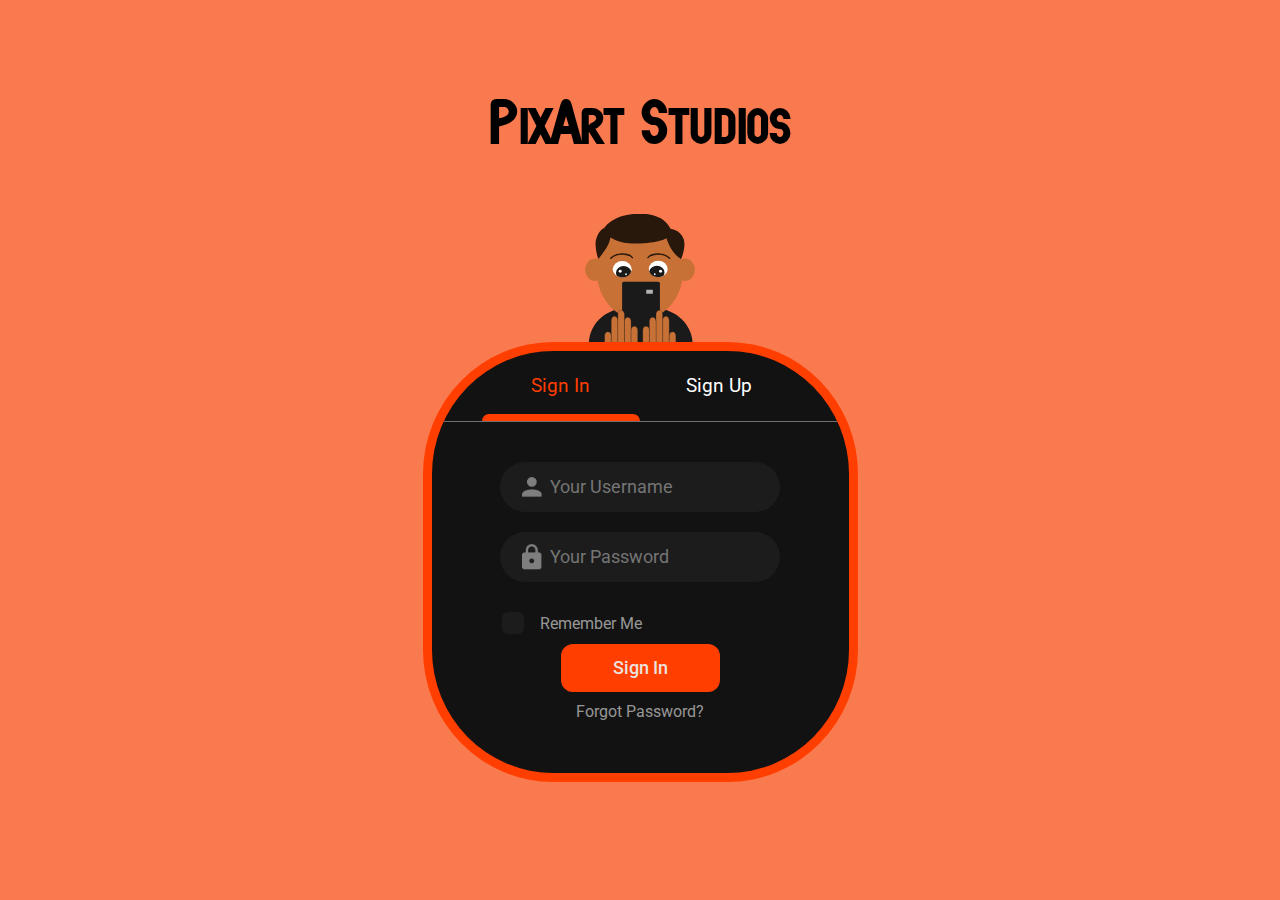
<file: index.html>
<!DOCTYPE html>
<html lang="en">
<head>
    <meta charset="UTF-8">
    <meta name="viewport" content="width=device-width, initial-scale=1.0">
    <title>PixArt Studios</title>
    <link rel="stylesheet" href="./css/style1.css">
    <link rel="stylesheet" href="./css/common-style.css">
</head>
<body>
    <!-- Container -->
    <div class="container">
        <!-- Heading -->
        <div class="head">
            <h2>PixArt Studios</h2>
        </div>
        <!-- Logo -->
        <div class="logo">
            <img src="./img/logo.svg" alt="">
        </div>
        <!-- Card for Forms -->
        <div class="card">
            <!-- For Tabl Toggle -->
            <input type="radio" id="tog1" name="select">
            <input type="radio" id="tog2" name="select">
            <!-- Tabs -->
            <div class="tabs">
                <!-- Buttons -->
                <div class="btns">
                    <div class="si">
                        <a href="#" class="signin"><label for="tog1">Sign In</label></a>
                        <div class="highlightersi"></div>
                    </div>
                    <div class="su">
                        <a href="#" class="signup"><label for="tog2">Sign Up</label></a>
                        <div class="highlightersu"></div>
                    </div>
                </div>
                <!-- Line -->
                <div class="line"></div>
            </div>

            <!-- Form Sections -->
            <div class="frms">
                <!-- Sign In Form -->
                <form action="" class="sifrm">
                    <div class="ui">
                        <input type="text" placeholder="Your Username">
                        <img src="./img/username.svg" alt="">
                    </div>
                    <div class="ui">
                        <input type="password" placeholder="Your Password">
                        <img src="./img/password.svg" alt="">
                    </div>
                    <label class="remember">
                        <input type="checkbox">
                        <span>Remember Me</span>
                    </label>
                    <a href="#" class="fbtns">Sign In</a>
                    <label class="forgot">
                        <a href="#">Forgot Password?</a>
                    </label>
                </form>

                <!-- Sign Up Form -->
                <form action="" class="sufrm">
                    <div class="ui">
                        <input type="text" placeholder="Your Username">
                        <img src="./img/username.svg" alt="">
                    </div>
                    <div class="ui">
                        <input type="email" placeholder="Your Email">
                        <img src="./img/email.svg" alt="">
                    </div>
                    <div class="ui">
                        <input type="password" placeholder="Your Password">
                        <img src="./img/password.svg" alt="">
                    </div>
                    <a href="#" class="fbtns">Sign Up</a>
                </form>
            </div>
        </div>
    </div>
</body>
</html>
</file>
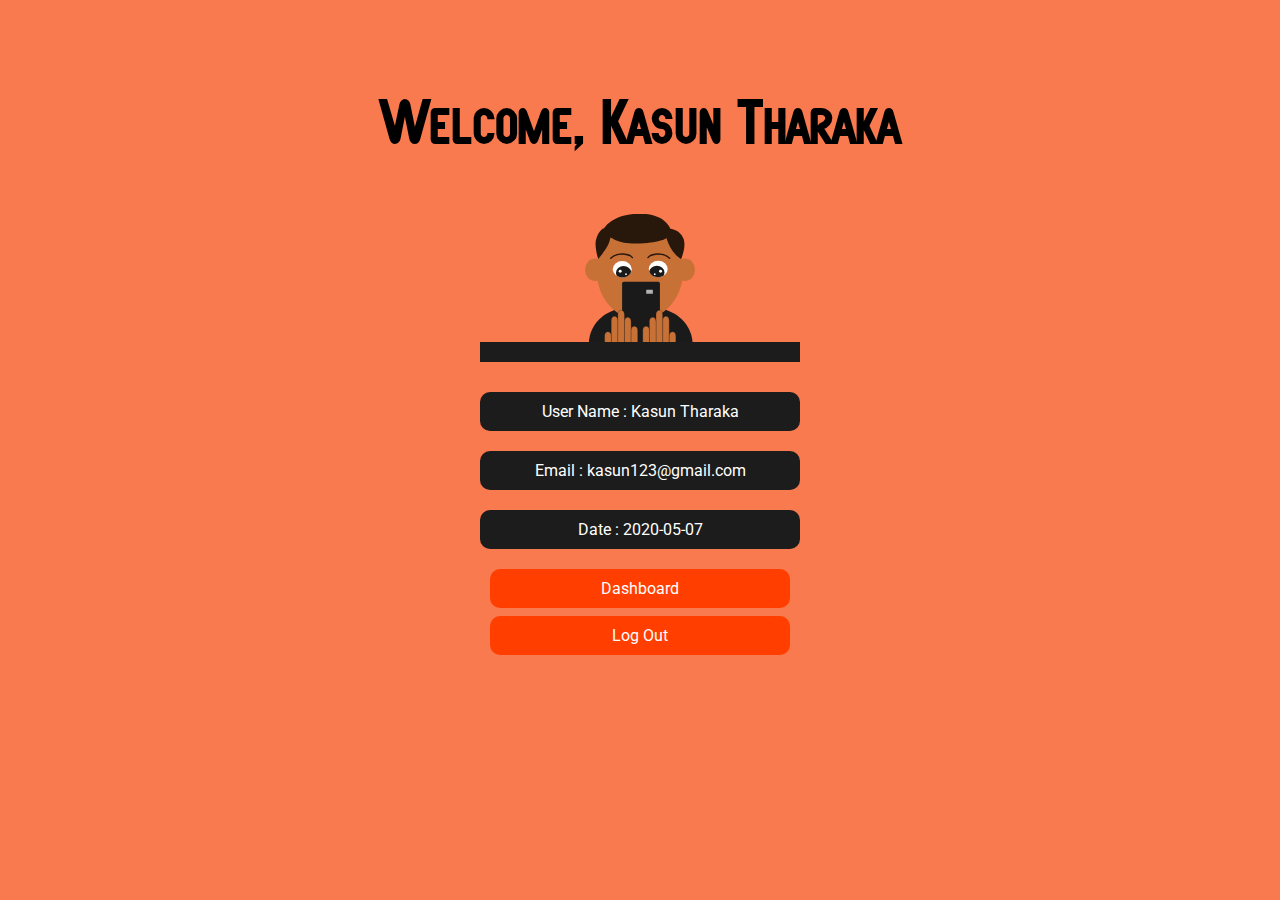
<file: profile.html>
<!DOCTYPE html>
<html lang="en">
<head>
    <meta charset="UTF-8">
    <meta name="viewport" content="width=device-width, initial-scale=1.0">
    <title>PixArt Studios</title>
    <link rel="stylesheet" href="./css/style2.css">
    <link rel="stylesheet" href="./css/common-style.css">
</head>
<body>
    <!-- Container -->
    <div class="container">
        <!-- Heading -->
        <div class="head">
            <h2>Welcome, Kasun Tharaka</h2>
        </div>
        <!-- Logo -->
        <div class="logo">
            <img src="./img/logo.svg" alt="">
        </div>
        <!-- Bar -->
        <div class="bar"></div>
        <!-- Details -->
        <div class="details">
            <div class="de">User Name : Kasun Tharaka</div>
            <div class="de">Email : kasun123@gmail.com</div>
            <div class="de">Date : 2020-05-07</div>
        </div>
        <!-- Buttons -->
        <div class="pbtns">
            <a href="#" class="dash">Dashboard</a>
            <a href="#" class="lgo">Log Out</a>
        </div>
    </div>
</body>
</html>
</file>
<file: css/style1.css>
/* ---------For Sign In and Sugn Up Page----------- */
/* ------------------------------------------------ */

/* -----Card----- */
.card{
    width: 435px;
    height: 440px;
    margin: 0 auto;
    background: #121212;
    border: 9px solid #ff3e00;
    border-radius: 30%;
    overflow: hidden;
}

/* --Tabs-- */
.card .tabs{
    width: 100%;
}

.card .tabs .btns{
    width: 100%;
    display: flex;
    justify-content: space-between;
    align-items: center;
    height: 70px;
    /* overflow: hidden; */
    padding: 25px 50px;
}

.card .tabs .btns > *{
    flex: 1;
    text-align: center;
    line-height: 70px;
}

.card .tabs .btns a,
.card .tabs .btns a label{
    text-decoration: none;
    display: block;
    font-size: 1.2rem;
    font-weight: 400;
    color: #fff;
    cursor: pointer;
    transition: all 0.4s ease-in;
}

.card .tabs .btns .si a label{
    color: #ff3e00;
}

/* Set Underline for Tabs */
.card .tabs .btns .si .highlightersi,
.card .tabs .btns .su .highlightersu{
    position: relative;
    color: #ff3e00;
    font-weight: 700;
    transition: all 0.4s ease-in;
}

.card .tabs .btns .si .highlightersi::before,
.card .tabs .btns .su .highlightersu::before{
    content: '';
    position: absolute;
    height: 7px;
    width: 100%;
    background: #ff3e00;
    border-radius: 99px 99px 0 0;
    bottom: 0;
    left: 0;
}

.card .tabs .btns .su .highlightersu{
    opacity: 0;
    visibility: hidden;
}

/* Hide Radio Buttons */
#tog1,
#tog2{
    display: none;
}

/* Toggle Tab Underline */
#tog2:checked ~ .tabs > .btns > .si > .highlightersi{
    opacity: 0;
    visibility: hidden;
}

#tog2:checked ~ .tabs > .btns > .si > a > label{
    color: #fff;
}

#tog2:checked ~ .tabs > .btns > .su > .highlightersu{
    opacity: 1;
    visibility: visible;
}

#tog2:checked ~ .tabs > .btns > .su > a > label{
    color: #ff3e00;
}

/* Line Borer */
.card .tabs .line{
    width: 100%;
    background: #707070;
    height: 1px;
}

/* --Form Section-- (Common) */
.card .frms form{
    position: relative;
    width: 100%;
    display: flex;
    justify-content: center;
    align-items: center;
    flex-direction: column;
    padding: 40px;
    transition: all 0.3s ease-in;
}

/* Input Elements */
.card .frms form .ui{
    width: 100%;
    margin-bottom: 20px;
    display: flex;
    position: relative;
    align-items: center;
    justify-content: center;
}

.card .frms form .ui input{
    width: 280px;
    height: 50px;
    border-radius: 50px;
    padding: 5px 20px 5px 50px;
    font-size: 1.1rem;
    border: none;
    background: #1c1c1c;
    color: #fff;
}

.card .frms form img{
    width: 20px;
    position: absolute;
    left: 50px;
}

/* Form Buttons */
.card .frms form .fbtns{
    text-decoration: none;
    background: #ff3e00;
    padding: 14px 52px;
    border-radius: 12px;
    color: #ece1de;
    font-weight: 500;
    font-size: 1.1rem;
    cursor: pointer;
    text-align: center;
    transition: all 0.3s ease-in;
}

.card .frms form .fbtns:hover{
    background: #fa7a4f;
    color: #1c1c1c;
}

/* Only Sign In Form */
/* Remeber Me */
.card .frms .sifrm .remember{
    width: 80%;
    position: relative;
    left: 30px;
    margin: 10px auto 10px 0;
    cursor: pointer;
}

.card .frms .sifrm .remember input{
    opacity: 0;
    height: 0;
    width: 0;
    pointer-events: none;
    position: absolute;
}

.card .frms .sifrm .remember span{
    display: flex;
    align-items: center;
    font-size: 1rem;
    color: #979797;
}

.card .frms .sifrm .remember span::before{
    content: '';
    width: 22px;
    height: 22px;
    background: #1c1c1c;
    margin-right: 16px;
    border-radius: 6px;
    transition: all 0.3s ease-in;
}

.card .frms .sifrm .remember:hover input ~ span:before{
    background: #383838;
}

.card .frms .sifrm .remember input:checked ~ span:before{
    background-image: url(../img/checked.png);
    background-size: cover;
}

/* Forget Password */
.card .frms .sifrm .forgot{
    margin-top: 10px;
}

.card .frms .sifrm .forgot a{
    text-decoration: none;
    color: #979797;
}

/* Only Sign Up Form */
.card .frms .sufrm{
    bottom: 345px;
    left: -100%;
}

/* Toggle Forms */
#tog2:checked ~ .frms > .sifrm{
    right: -100%;
}

#tog2:checked ~ .frms > .sufrm{
    left: 0;
}

#tog1:checked ~ .frms > .sifrm{
    right: 0;
}

/* ----Responsive---- */
@media(max-width: 460px){
    /* ----Card---- */
    .card{
        width: 310px;
    }

    /* --Form Section(Common)-- */
    .card .frms form .ui{
        padding: 0 20px;
    }

    .card .frms form img{
        left: 0;
    }

    .card .frms form .ui input{
        padding-left: 65px;
    }
}
</file>
<file: css/common-style.css>
@import url('https://fonts.googleapis.com/css2?family=Roboto:ital,wght@0,100;0,300;0,400;0,500;1,100;1,300;1,400&display=swap');

/* -----------Set custom font family------------ */
@font-face{
    font-family: 'CustomeHeading';
    src: url('../fonts/SFAtarianSystem.ttf') format('embedded-opentype'),
         url('../fonts/SFAtarianSystem.ttf') format('woff2'),
         url('../fonts/SFAtarianSystem.ttf') format('woff'),
         url('../fonts/SFAtarianSystem.ttf') format('truetype'),
         url('../fonts/SFAtarianSystem.ttf') format('svg');
}

/* ------------Reset---------- */
*{
    margin: 0;
    padding: 0;
    box-sizing: border-box;
    font-family: 'Roboto', sans-serif;
}

/* ------------Whole Doc------------ */
body{
    background-color: #fa7a4f;
    display: flex;
    justify-content: center;
    padding: 20px;
}

/* ------------Container------------ */
.container{
    position: absolute;
    top: 10%;
    padding-bottom: 50px;
}

/* -----Heading----- */
.head{
    width: 100%;
    margin-bottom: 60px;
}

.head h2{
    text-align: center;
    font-size: 4rem;
    font-family: 'CustomeHeading', sans-serif;
}

/* -----Logo----- */
.logo{
    width: 100%;
    display: flex;
    justify-content: center;
    align-items: center;
}

.logo img{
    width: 110px;
}
</file>
<file: css/style2.css>
/* ---------For Profile Page----------- */
/* ------------------------------------ */

/* ----Bar---- */
.bar{
    width: 320px;
    height: 20px;
    background: #1c1c1c;
    margin: 0 auto;
}

/* ----Details---- */
.details{
    width: 400px;
    margin: 30px auto 0 auto;
    font-size: 1rem;
}

.details .de{
    width: 80%;
    background: #1c1c1c;
    text-align: center;
    padding: 10px 20px;
    margin: 20px auto;
    border-radius: 10px;
    color: #fff;
}

/* ----Buttons---- */
.pbtns{
    width: 300px;
    margin: 0 auto;
}

.pbtns .dash,
.pbtns .lgo{
    display: block;
    background: #ff3e00;
    padding: 10px 50px;
    text-align: center;
    margin: 8px 0;
    text-decoration: none;
    color: #fff;
    border-radius: 10px;
    font-size: 1rem;
    transition: all 0.3s ease-in;
}

.pbtns a:hover{
    background: #1c1c1c;
}

/* ----Responsive---- */
@media(max-width: 400px){
    /* ----Heading---- */
    .head{
        padding: 5px;
    }

    /* ----Bar---- */
    .bar{
        width: 270px;
    }

    /* ----Details---- */
    .details{
        width: 320px;
    }

    /* ----Buttons---- */
    .pbtns{
        width: 200px;
    }
}
</file>
